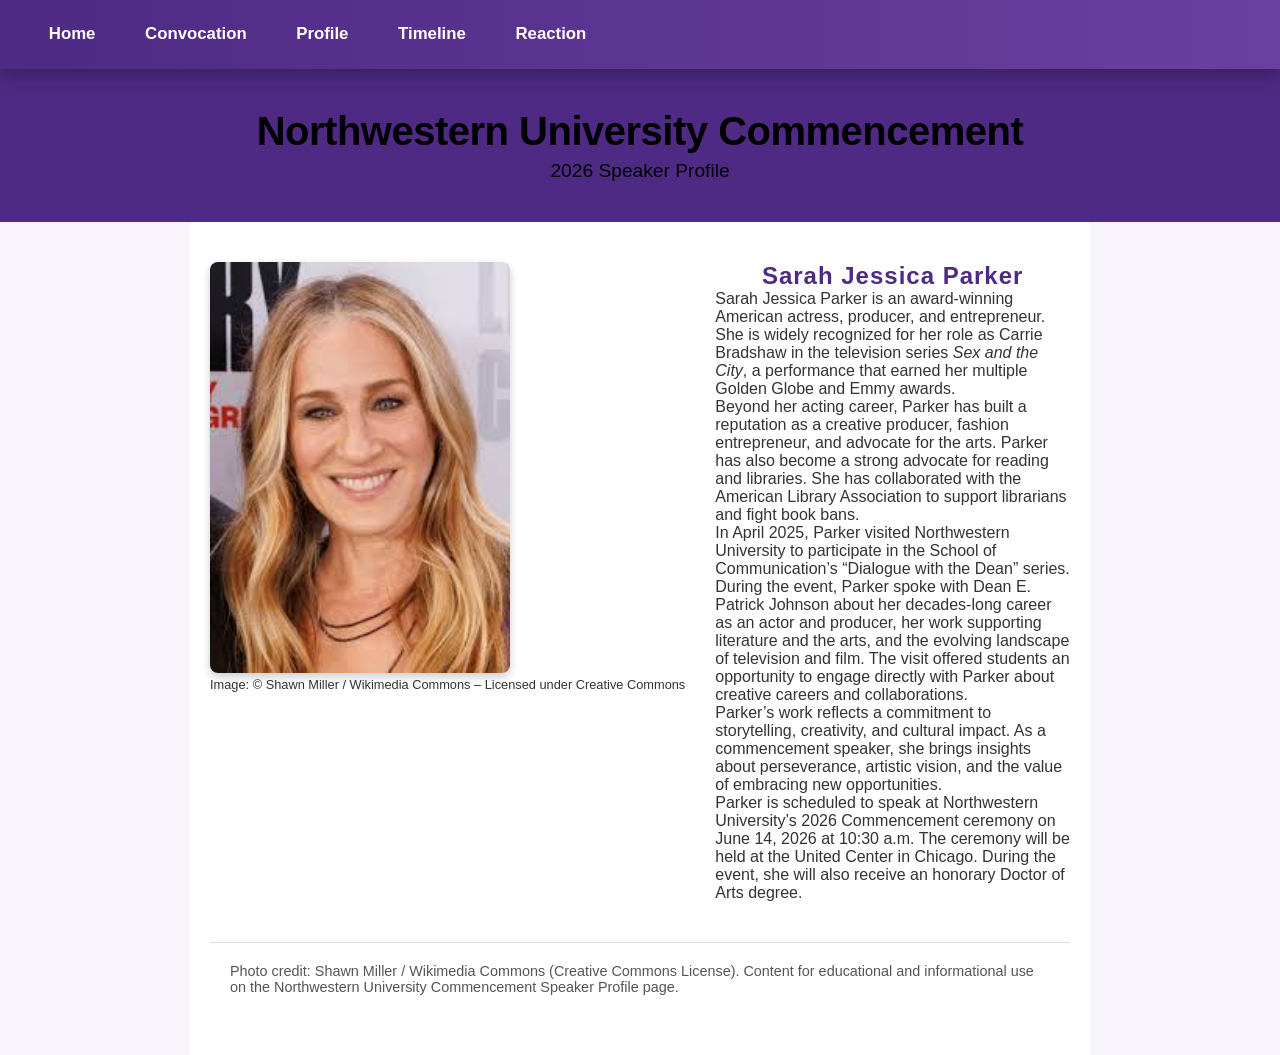
<file: Profile.html>
<!DOCTYPE html>
<html lang="en">
 <link rel="stylesheet" href="style.css">
<head>

    <div class="navbar">    
    <div class="nav-buttons">
            <a href="index.html" class="nav-item"> Home</a>
      <a href="convocation.html" class="nav-item">Convocation</a>
      <a href="Profile.html" class="nav-item">Profile</a>
      <a href="Timeline.html" class="nav-item">Timeline</a>
      <a href="reaction.html" class="nav-item"> Reaction</a>
    </div>
      <div class="nav-item hamburger">☰</div>
  </div>

<script>
    document.querySelector('.hamburger').onclick = () => {
      document.querySelector('.nav-buttons').classList.toggle('active');
    };
  </script>
  
    <meta charset="UTF-8">

    <!-- Makes the page responsive on phones and tablets -->
    <meta name="viewport" content="width=device-width, initial-scale=1.0">

    <!-- Title that appears on the browser tab -->
    <title>Commencement Speaker Profile – Sarah Jessica Parker</title>

    <style>
        /* Overall page styling */
        body {
            font-family: Arial, Helvetica, sans-serif;
            /* Sets the font style */
            margin: 0;
            /* Removes default browser margins */
            background: #f7f5fb;
            /* Light purple background color */
            color: #333;
            /* Dark gray text color */
        }

        /* Header section at the top of the page */
        header {
            background: #4E2A84;
            /* Northwestern purple color */
            color: white;
            /* White text */
            text-align: center;
            /* Centers the text */
            padding: 40px 20px;
            /* Space inside the header */
        }

        /* Main title styling */
        header h1 {
            margin: 0;
            font-size: 2.5em;
            /* Larger title text */
        }

        /* Main content container */
        .container {
            max-width: 900px;
            /* Keeps the content from stretching too wide */
            margin: auto;
            /* Centers the container horizontally */
            padding: 40px 20px;
            background: white;
            /* White background for readability */
        }

        /* Layout for the profile section */
        .profile {
            display: flex;
            /* Places image and text side-by-side */
            flex-wrap: wrap;
            /* Allows layout to stack on small screens */
            gap: 30px;
            /* Space between image and text */
            align-items: flex-start;
        }

        /* Styling for the profile image */
        .profile img {
            width: 300px;
            /* Sets image width */
            border-radius: 8px;
            /* Rounded corners */
            box-shadow: 0 4px 10px rgba(0, 0, 0, 0.2);
            /* Subtle shadow */
        }

        /* Text section next to the image */
        .bio {
            flex: 1;
            /* Allows text section to expand */
            min-width: 250px;
            /* Prevents text from getting too narrow */
        }

        /* Styling for sub-headings */
        h2 {
            color: #4E2A84;
            /* Purple heading color */
            margin-top: 0;
        }

        /* Footer styling */
        footer {
            margin-top: 40px;
            padding: 20px;
            font-size: 0.9em;
            /* Slightly smaller text */
            color: #555;
            border-top: 1px solid #ddd;
            /* Light divider line */
        }

        /* Link styling */
        a {
            color: #4E2A84;
        }
    </style>
</head>

<body>

    <!-- Page header introducing the commencement page -->
    <header>
        <h1>Northwestern University Commencement</h1>
        <p>2026 Speaker Profile</p>
    </header>

    <!-- Main content area -->
    <div class="container">

        <!-- Profile section that contains the image and biography -->
        <div class="profile">

            <!-- Image section -->
            <div class="image">

                <!-- Photo of Sarah Jessica Parker from Wikimedia Commons -->
                <img src="Parker.jpg" alt="Sarah Jessica Parker">

                <!-- Image credit for copyright and attribution -->
                <p style="font-size:0.8em;">
                    Image: © Shawn Miller / Wikimedia Commons – Licensed under Creative Commons
                </p>

            </div>

            <!-- Biography section -->
            <div class="bio">

                <!-- Name heading -->
                <h2>Sarah Jessica Parker</h2>

                <!-- Short biography paragraph -->
                <p>
                    Sarah Jessica Parker is an award-winning American actress, producer, and entrepreneur.
                    She is widely recognized for her role as Carrie Bradshaw in the television series
                    <em>Sex and the City</em>, a performance that earned her multiple Golden Globe and Emmy awards.
                </p>

                <!-- Additional background information -->
                <p>
                    Beyond her acting career, Parker has built a reputation as a creative producer,
                    fashion entrepreneur, and advocate for the arts. Parker has also become a strong
                    advocate for reading and libraries. She has collaborated with the American Library Association
                    to support librarians and fight book bans.
                </p>
                <!---History on speaking with Northwestern in the past-->
                <p>
                    In April 2025, Parker visited Northwestern University to participate in the School of
                    Communication’s “Dialogue with the Dean” series. During the event, Parker spoke with Dean E. Patrick
                    Johnson about her decades-long career as an actor and producer, her work supporting literature and
                    the arts, and the evolving landscape of television and film. The visit offered students an
                    opportunity to engage directly with Parker about creative careers and collaborations.
                </p>
                <!-- Connection to commencement speaking -->
                <p>
                    Parker’s work reflects a commitment to storytelling, creativity, and cultural impact.
                    As a commencement speaker, she brings insights about perseverance, artistic vision,
                    and the value of embracing new opportunities.
                </p>
                <!---Important Date-->
                <P>
                    Parker is scheduled to speak at Northwestern University’s 2026 Commencement ceremony on June 14,
                    2026 at 10:30 a.m. The ceremony will be held at the United Center in Chicago. During
                    the event, she will also receive an honorary Doctor of Arts degree.
                </p>

            </div>

        </div>

        <!-- Footer containing citation and copyright information -->
        <footer>
            <p>
                Photo credit: Shawn Miller / Wikimedia Commons (Creative Commons License).
                Content for educational and informational use on the Northwestern University
                Commencement Speaker Profile page.
            </p>
        </footer>

    </div>

</body>

</html>
</file>
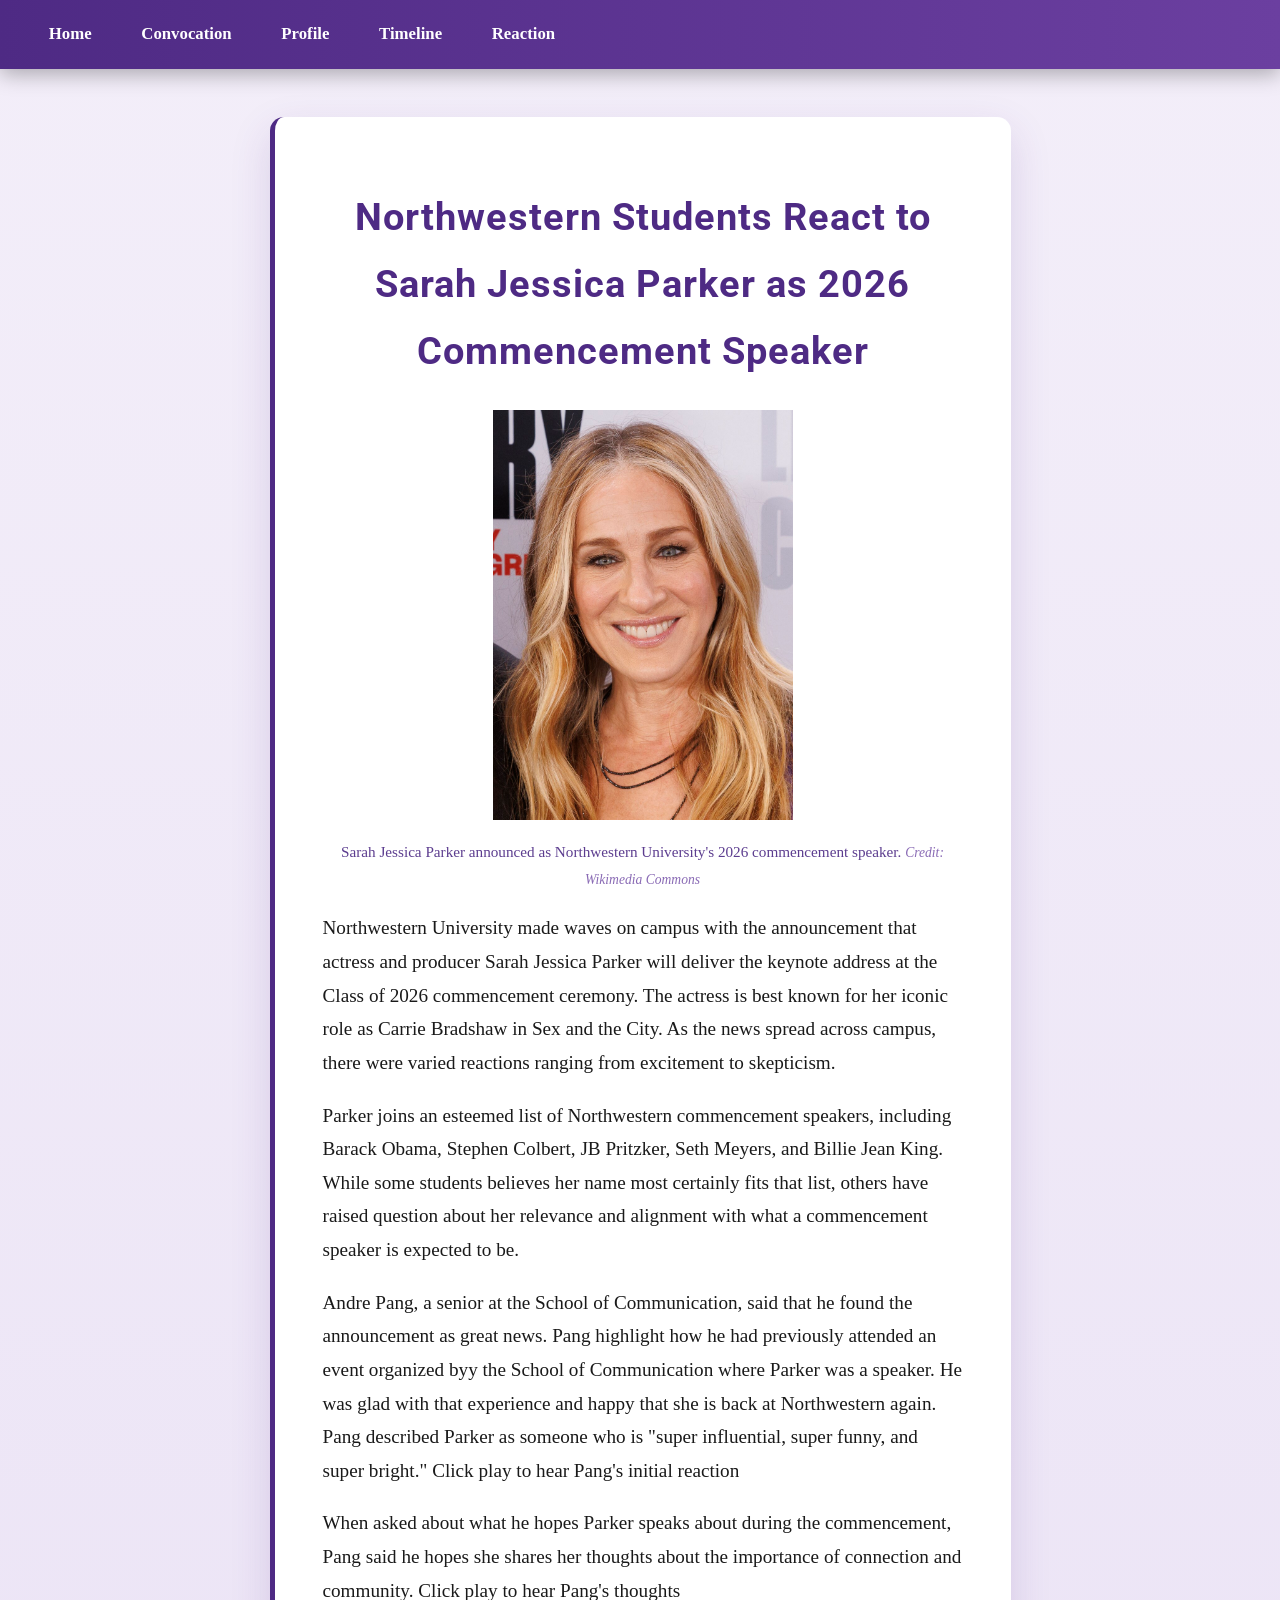
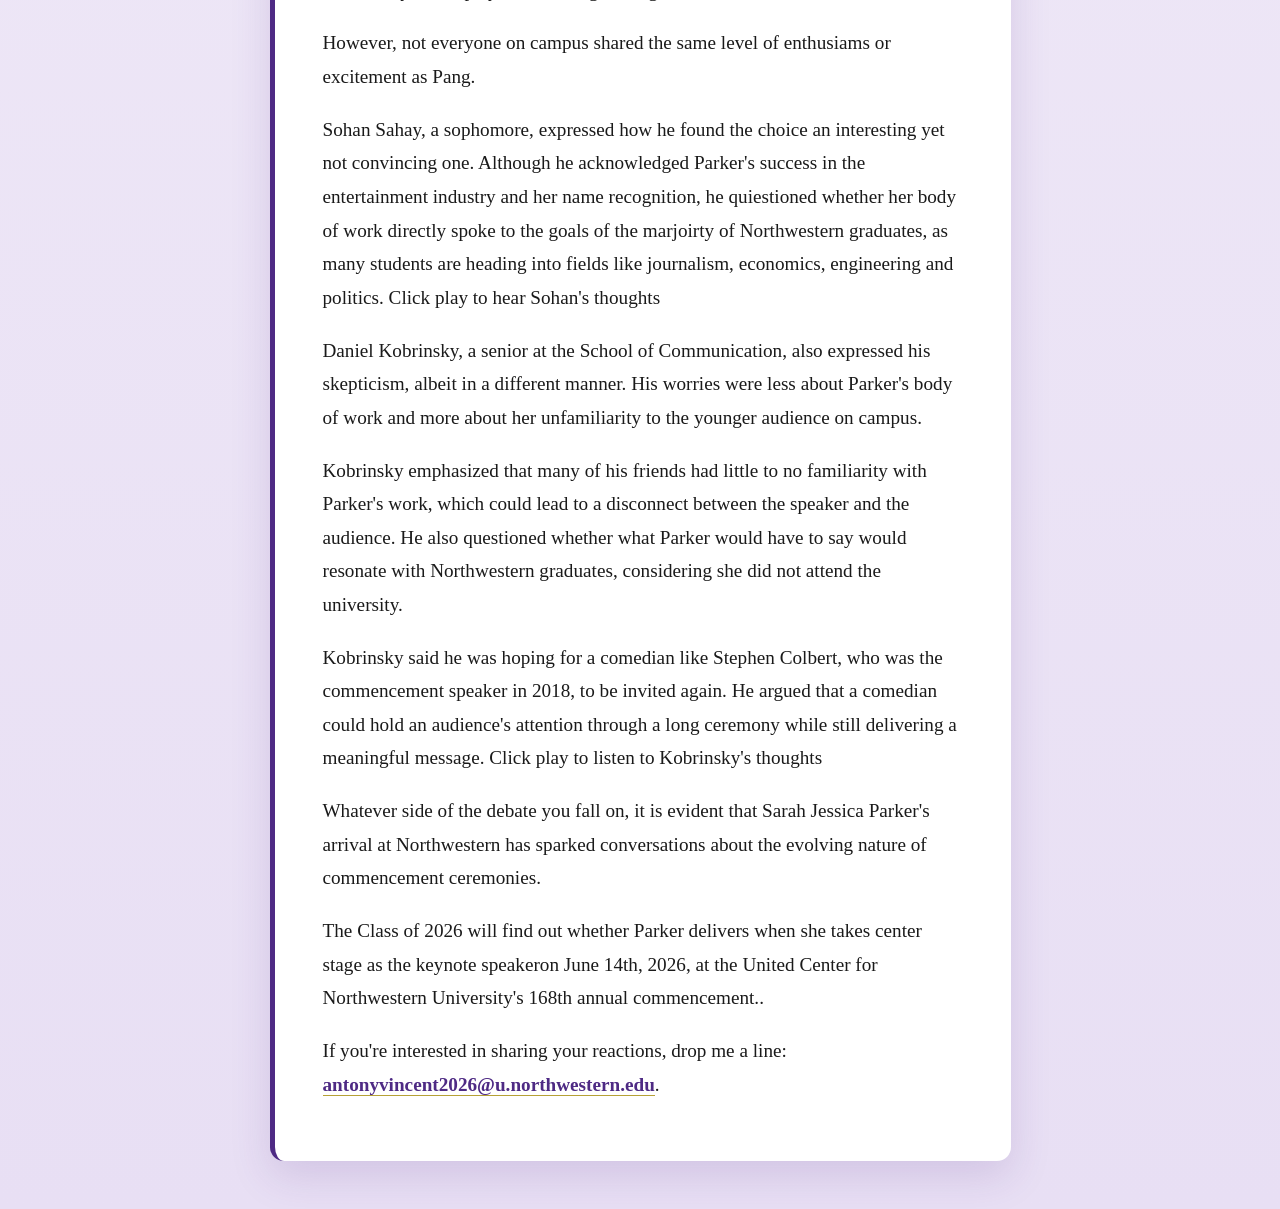
<file: reaction.html>
<!DOCTYPE html>
<html lang="en">
<head>
  <meta charset="utf-8">
  <meta name="viewport" content="width=device-width, initial-scale=1">
  <title>Reaction</title>
  <!-- my site stylesheets -->
  <link href="reaction.css" type="text/css" rel="stylesheet" />
  <!-- link to my soundcite interactive by Knight Lab -->
  <link href="https://cdn.knightlab.com/libs/soundcite/latest/css/player.css" rel="stylesheet" type="text/css">
  <script type="text/javascript" src="https://cdn.knightlab.com/libs/soundcite/latest/js/soundcite.min.js"></script>
  <!-- imported font from google -->
  <link rel="stylesheet" href="https://fonts.googleapis.com/css2?family=Roboto&display=swap">
</head>
<body>
  <div class="navbar">    
    <div class="nav-buttons">
      <a href="index.html" class="nav-item"> Home</a>
      <a href="convocation.html" class="nav-item">Convocation</a>
      <a href="Profile.html" class="nav-item">Profile</a>
      <a href="Timeline.html" class="nav-item">Timeline</a>
      <a href="reaction.html" class="nav-item"> Reaction</a>
    </div>
    <div class="nav-item hamburger">☰</div>
  </div>

  <script>
    document.querySelector('.hamburger').onclick = () => {
      document.querySelector('.nav-buttons').classList.toggle('active');
    };
  </script>

  <!-- main story content -->
  <div class="content">
  <!-- Story Headline -->
  <h1>Northwestern Students React to Sarah Jessica Parker as 2026 Commencement Speaker</h1>

  <div class="hero">
    <img src="sjp-commencement.jpg" width="300" alt="Sarah Jessica Parker announced as Northwestern University's 2026 commencement speaker">
    <div class="caption">Sarah Jessica Parker announced as Northwestern University's 2026 commencement speaker. <span class="credit">Credit: Wikimedia Commons</span></div>
  </div>
  <!-- Intro -->
  <p>Northwestern University made waves on campus with the announcement that actress and producer Sarah Jessica Parker will deliver the keynote address at the Class of 2026 commencement ceremony. The actress is best known for her iconic role as Carrie Bradshaw in Sex and the City. As the news spread across campus, there were varied reactions ranging from excitement to skepticism.</p>

  <p>Parker joins an esteemed list of Northwestern commencement speakers, including Barack Obama, Stephen Colbert, JB Pritzker, Seth Meyers, and Billie Jean King. While some students believes her name most certainly fits that list, others have raised question about her relevance and alignment with what a commencement speaker is expected to be.</p>

  <!-- Soundcite reaction 1- Pang -->
  <p>Andre Pang, a senior at the School of Communication, said that he found the announcement as great news. Pang highlight how he had previously attended an event organized byy the School of Communication where Parker was a speaker. He was glad with that experience and happy that she is back at Northwestern again. Pang described Parker as someone who is "super influential, super funny, and super bright."
  <span class="soundcite" data-url="https://sites.northwestern.edu/audiosample1/files/2026/03/video1947376195.mp3" data-start="86000" data-end="121500" data-plays="1">Click play to hear Pang's initial reaction</span>
  </p>

  <!-- Soundcite reaction 1- Pang -->
  <p>When asked about what he hopes Parker speaks about during the commencement, Pang said he hopes she shares her thoughts about the importance of connection and community.
  <span class="soundcite" data-url="https://sites.northwestern.edu/audiosample1/files/2026/03/video1947376195.mp3" data-start="171000" data-end="192000" data-plays="1">Click play to hear Pang's thoughts</span>
  </p>


  <p>However, not everyone on campus shared the same level of enthusiams or excitement as Pang.</p>

  <!-- Soundcite reaction 2- Daniel -->
  <p>Sohan Sahay, a sophomore, expressed how he found the choice an interesting yet not convincing one. Although he acknowledged Parker's success in the entertainment industry and her name recognition, he quiestioned whether her body of work directly spoke to the goals of the marjoirty of Northwestern graduates, as many students are heading into fields like journalism, economics, engineering and politics. 
  <span class="soundcite" data-url="https://sites.northwestern.edu/audiosample1/files/2026/03/video1930060945.mp3" data-start="121000" data-end="175000" data-plays="1">Click play to hear Sohan's thoughts</span>
  </p>

  <p>Daniel Kobrinsky, a senior at the School of Communication, also expressed his skepticism, albeit in a different manner. His worries were less about Parker's body of work and more about her unfamiliarity to the younger audience on campus.</p>

  <!-- Soundcite reaction 3- Daniel-->
  <p>Kobrinsky emphasized that many of his friends had little to no familiarity with Parker's work, which could lead to a disconnect between the speaker and the audience. He also questioned whether what Parker would have to say would resonate with Northwestern graduates, considering she did not attend the university.</p>

  <!-- Soundcite reaction 3- Daniel -->
  <p>Kobrinsky said he was hoping for a comedian like Stephen Colbert, who was the commencement speaker in 2018, to be invited again. He argued that a comedian could hold an audience's attention through a long ceremony while still delivering a meaningful message.
  <span class="soundcite" data-url="https://sites.northwestern.edu/audiosample1/files/2026/03/video1232040320.mp3" data-start="107000" data-end="121000" data-plays="1">Click play to listen to Kobrinsky's thoughts</span>

  <!-- Conclusion -->
  <p>Whatever side of the debate you fall on, it is evident that Sarah Jessica Parker's arrival at Northwestern has sparked conversations about the evolving nature of commencement ceremonies.</p>

  <p>The Class of 2026 will find out whether Parker delivers when she takes center stage as the keynote speakeron June 14th, 2026, at the United Center for Northwestern University's 168th annual commencement..</p>

  <p>If you're interested in sharing your reactions, drop me a line: <a href="mailto:antonyvincent2026@u.northwestern.edu">antonyvincent2026@u.northwestern.edu</a>.</p>
</div>

</body>
</html>
</file>
<file: style.css>
/* ── Reset & Variables ── */
    *, *::before, *::after { box-sizing: border-box; margin: 0; padding: 0; }

    :root {
      --purple:    #4E2A84;   
      --purple-lt: #7b4db8;
      --white:     #ffffff;
      --cream:     #fdf8f2;
      --overlay:   rgba(20, 8, 40, 0.55);
    }

    body {
      font-family: 'Source Serif 4', Georgia, serif;
      background: #0d0520;
      color: var(--white);
      min-height: 100vh;
    }

    /* ── Skip link for accessibility ── */
    .skip-link {
      position: absolute;
      top: -40px;
      left: 0;
      background: var(--purple);
      color: var(--white);
      padding: 8px 16px;
      z-index: 9999;
      font-size: 0.9rem;
      transition: top 0.2s;
    }
    .skip-link:focus { top: 0; }

    /* ── Hero: video background ── */
    .hero {
      position: relative;
      min-height: 100vh;
      display: flex;
      flex-direction: column;
      align-items: center;
      justify-content: center;
      text-align: center;
      overflow: hidden;
    }

    .hero-video {
      position: absolute;
      inset: 0;
      width: 100%;
      height: 100%;
      object-fit: cover;
      z-index: 0;
    }

    /* Dark gradient overlay so text stays readable */
    .hero-overlay {
      position: absolute;
      inset: 0;
      background: var(--overlay);
      z-index: 1;
    }

    /* ── Header bar ── */
    .site-header {
      position: relative;
      top: 0;
      left: 0;
      right: 0;
      z-index: 10;
      display: flex;
      align-items: center;
      justify-content: space-between;
      padding: 1.2rem 2.5rem;
      border-bottom: 1px solid rgba(255,255,255,0.15);
      background: rgba(20, 8, 40, 0.4);
      backdrop-filter: blur(6px);
    }

    .site-header .pub-name {
      font-family: 'Playfair Display', Georgia, serif;
      font-size: 1rem;
      letter-spacing: 0.12em;
      text-transform: uppercase;
      color: var(--white);
      opacity: 0.85;
    }

    .site-header .category-tag {
      font-size: 0.75rem;
      letter-spacing: 0.18em;
      text-transform: uppercase;
      background: var(--purple);
      color: var(--white);
      padding: 0.3rem 0.85rem;
      border-radius: 2px;
    }

    /* ── Hero content ── */
    .hero-content {
      position: relative;
      z-index: 5;
      padding: 2rem 1.5rem;
      max-width: 780px;
    }

    .eyebrow {
      font-size: 0.75rem;
      letter-spacing: 0.22em;
      text-transform: uppercase;
      color: #c9a9ff;
      margin-bottom: 1.1rem;
    }

    .hero-title {
      font-family: 'Playfair Display', Georgia, serif;
      font-size: clamp(2.4rem, 6vw, 4.5rem);
      line-height: 1.12;
      color: var(--white);
      margin-bottom: 1.2rem;
    }

    .hero-title em {
      font-style: italic;
      color: #d6b8ff;
    }

    .hero-subtitle {
      font-size: clamp(0.95rem, 2vw, 1.15rem);
      font-weight: 300;
      color: rgba(255,255,255,0.8);
      max-width: 540px;
      margin: 0 auto 2rem;
      line-height: 1.6;
    }

    .scroll-hint {
      margin-top: 2.5rem;
      display: inline-flex;
      flex-direction: column;
      align-items: center;
      gap: 0.4rem;
      font-size: 0.72rem;
      letter-spacing: 0.18em;
      text-transform: uppercase;
      color: rgba(255,255,255,0.5);
    }

    .scroll-hint .arrow {
      width: 1px;
      height: 36px;
      background: linear-gradient(to bottom, rgba(255,255,255,0.6), transparent);
      animation: scrollPulse 2s ease-in-out infinite;
    }

    @keyframes scrollPulse {
      0%, 100% { opacity: 0.3; transform: scaleY(1); }
      50%       { opacity: 1;   transform: scaleY(1.15); }
    }

    /* ── Quotes section ── */
    .quotes-section {
      background: var(--cream);
      color: #1a0e2e;
      padding: 5rem 1.5rem;
    }

    .section-label {
      text-align: center;
      font-size: 0.72rem;
      letter-spacing: 0.24em;
      text-transform: uppercase;
      color: var(--purple);
      margin-bottom: 3rem;
    }

    .quotes-grid {
      display: grid;
      grid-template-columns: repeat(auto-fit, minmax(280px, 1fr));
      gap: 1.8rem;
      max-width: 1050px;
      margin: 0 auto;
    }

    /* Quote card */
    .quote-card {
      background: var(--white);
      border-top: 4px solid var(--purple);
      border-radius: 4px;
      padding: 2rem 1.8rem 1.6rem;
      box-shadow: 0 2px 18px rgba(78, 42, 132, 0.08);
      display: flex;
      flex-direction: column;
      gap: 1.1rem;
    }

    .quote-card blockquote {
      font-family: 'Playfair Display', Georgia, serif;
      font-style: thin;
      font-size: 1.1rem;
      line-height: 1.65;
      color: #2a1650;
    }

    .quote-card blockquote::before {
      content: '\201C';
      font-size: 3rem;
      line-height: 0;
      vertical-align: -0.6rem;
      color: var(--purple);
      margin-right: 3px;
    }

    .quote-attribution {
      font-size: 0.82rem;
      letter-spacing: 0.05em;
      color: #7b4db8;
      border-top: 1px solid rgba(78,42,132,0.12);
      padding-top: 0.9rem;
    }

    .quote-attribution strong {
      display: block;
      font-weight: 600;
      color: var(--purple);
    }

    /* ── Footer / continue banner ── */
    .continue-banner {
      background: var(--purple);
      color: var(--white);
      text-align: center;
      padding: 2.8rem 1.5rem;
    }

    .continue-banner p {
      font-size: 0.85rem;
      letter-spacing: 0.1em;
      text-transform: uppercase;
      opacity: 0.75;
      margin-bottom: 0.6rem;
    }

    .continue-banner h2 {
      font-family: 'Playfair Display', Georgia, serif;
      font-size: clamp(1.5rem, 3vw, 2.2rem);
      margin-bottom: 1.4rem;
    }

    .continue-btn {
      display: inline-block;
      background: var(--white);
      color: var(--purple);
      font-family: 'Playfair Display', Georgia, serif;
      font-size: 0.95rem;
      padding: 0.75rem 2.2rem;
      border-radius: 2px;
      text-decoration: none;
      letter-spacing: 0.05em;
      transition: background 0.2s, color 0.2s;
    }
    .continue-btn:hover, .continue-btn:focus {
      background: #d6b8ff;
      color: #1a0e2e;
      outline: 3px solid var(--white);
    }

    /* ── Source note ── */
    .source-note {
      background: #0d0520;
      color: rgba(255,255,255,0.4);
      text-align: center;
      padding: 1.2rem 1.5rem;
      font-size: 0.72rem;
      line-height: 1.7;
    }

    .source-note a { color: rgba(255,255,255,0.5); }

    /* ── Accessibility: focus styles ── */
    a:focus-visible {
      outline: 3px solid #c9a9ff;
      outline-offset: 3px;
    }

    /* ── Fade-in animation for hero content ── */
    .fade-in {
      opacity: 0;
      transform: translateY(18px);
      animation: fadeUp 0.9s ease forwards;
    }
    .fade-in.delay-1 { animation-delay: 0.3s; }
    .fade-in.delay-2 { animation-delay: 0.55s; }
    .fade-in.delay-3 { animation-delay: 0.8s; }

    @keyframes fadeUp {
      to { opacity: 1; transform: translateY(0); }
    }


    /* BODY */
.body {
    font-family: 'Source Serif 4', Georgia, serif;
    background: var(--cream);
    color: #1a0e2e;
    min-height: 100vh;
}

/* BRAND VARIABLES */
:root {
    --nu-purple: #4E2A84;      /* Official NU Purple */
    --purple-lt: #7b4db8;
    --white: #ffffff;
    --cream: #fdf8f2;
    --overlay:rgba(20,8,40,0.55);
}

/* HEADER */
header {
    color: black;
    padding: 36px 24px 28px;
    text-align: center;
    position: relative;
    overflow: hidden;
}

.convocation-title {
    font-size: 2em;
    font-weight: 700;
    letter-spacing: -0.5px;
    color: black;
}

header p {
    margin-top: 6px;
    font-size: 1.2em;
    color: black;
    font-weight: 300;
}

.nu-heading {
    display: inline-block;
    background: var(--gold);
    color: var(--purple);
    font-size: 0.9rem;
    font-weight: 700;
    letter-spacing: 1.5px;
    text-transform: uppercase;
    padding: 3px 10px;
    border-radius: 20px;
    margin-bottom: 10px;
}

body {
      font-family: 'Source Serif 4', Georgia, serif;
      background: var(--cream);
      color: #1a0e2e;
      min-height: 100vh;
    }

:root {
    --purple:    #4E2A84;   
    --purple-lt: #7b4db8;
    --white:     #ffffff;
    --cream:     #fdf8f2;
    --overlay:   rgba(20, 8, 40, 0.55);
    }


    /* HEADER STYLING */

    header {
      color: black;
      padding: 36px 24px 28px;
      text-align: center;
      position: relative;
      overflow: hidden;
    }
    
    header h1 {
      font-size: 2em;
      font-weight: 700;
      letter-spacing: -0.5px;
      color:black;
    }
    header p {
      margin-top: 6px;
      font-size: 1.2em;
      color: black;
      font-weight: 300;
    }
    .nu-heading {
      background: var(--gold);
      color: var(--purple);
      font-size: 0.9rem;
      font-weight: 700;
      letter-spacing: 1.5px;
      text-transform: uppercase;
      padding: 3px 10px;
      border-radius: 20px;
      margin-bottom: 10px;
    }

    /* FILTER BUTTON STYLING  */

    .filter-group {
      display: flex;
      flex-wrap: wrap;
      gap: 6px;
      align-items: center;
      justify-content: center;
    }

    .filter-label {
      font-size: 0.8rem;
      font-weight: 600;
      color: var(--gray-400);
      text-transform: uppercase;
      letter-spacing: 1px;
      margin-right: 2px;
    }
    .filter-btn {
      padding: 6px 13px;
      border-radius: 5px;
      border: 1.5px;
      background: white;
      font-size: 1rem;
      font-family: 'Source Serif 4', Georgia, serif;      
      font-weight: 500;

    }
    .filter-btn:hover { 
      color: var(--purple); 
    }
  

    .filter-btn.active { /* styling for actively clicked button */

      background: var(--purple);
      color: white;
    }

    .button-divider {
      height: 10px;
        }

    /* PAGE GRID STYLING  */
    .grid {
      max-width: 1500px;
      padding: 8px 20px 40px;
      display: grid;
      grid-template-columns: repeat(auto-fit, minmax(280px, 320px));
      justify-content: center;
      gap: 1.8rem;    
      margin-top: 50px;
    }

    /* STYLING FOR SPEAKER CARDS */
    .item {
      background: var(--white);
      border-top: 4px solid var(--purple);
      border-radius: 4px;
      padding: 2rem 1.8rem 1.6rem;
      box-shadow: 0 2px 18px rgba(78, 42, 132, 0.08);
      display: flex;
      flex-direction: column;
      gap: 1.1rem;
    }

    .item.hidden { display: none; }

    .item-year {
      font-weight: 100;
      margin-top:-20px;
      padding: 2px 1px;
      letter-spacing: 0.1px;
      text-align:right
    }

    .item-school {
      font-size: 0.8em;
      font-weight: 600;
      text-transform: uppercase;
      letter-spacing: 0.5px;
      color: var(--purple-light);
      margin-top: -10px;
    }
    .item-speaker {
      font-size: 1.05rem;
      font-weight: 700;
      text-align: center;
    }
    .item-desc {
      font-size: 0.7em;
      color: black;
      font-style:italic;
      margin:-10px;
    }

    .item img { 
     width: 100%;
     height: 100%;
     object-fit: cover;
}

    .navbar {
      display: flex;
      justify-content: space-between;
      padding: 1em;
      background: purple;
      color: white;
      position: relative;
    }

    .nav-buttons {
      display: flex;
      gap: 1em;
    }

    .nav-item {
      padding: 0.5em 1em;
      color: white;
      text-decoration: none;
    }

    .hamburger {
      display: none;
    }

    /* mobile: hide buttons, show hamburger */
    @media (orientation: portrait) {
      .nav-buttons {
        display: none;
      }
      
      .hamburger {
        display: block;
      }
      
      .nav-buttons.active {
        display: flex;
        flex-direction: column;
        position: absolute;
        top: 100%;
        left: 0;
        right: 0;
        background: purple;
        padding: 1em;
      }
    }

/* For Smooth Scrolling */
html {
  scroll-behavior: smooth;
}

body {
  margin: 0;
  font-family: 'Georgia', serif;
  background: linear-gradient(180deg, #f3eef9 0%, #e8dff4 100%);
  color: #1a1a1a;
}

h1, h2 {
  font-family: 'Roboto', sans-serif;
  text-align: center;
  color: #4E2A84;
  letter-spacing: 1px;
}

.content {
  width: 50%;
  margin: 3rem auto;
  font-size: 1.2em;
  line-height: 1.75;
  background: #ffffff;
  border-left: 5px solid #4E2A84;
  padding: 2.5rem 3rem;
  border-radius: 14px;
  box-shadow: 0 15px 40px rgba(78, 42, 132, 0.15);
}

.content .headshot {
  display: block;
  margin: 0 auto;
  width: clamp(200px, 18vw, 250px);
  height: auto;
  border-radius: 50%;
  border: 4px solid #4E2A84;
}

.caption {
  text-align: center;
  margin-top: 0.5rem;
  font-size: 0.95rem;
  color: #5c3d8f;
}

.caption .credit {
  color: #8a6bb5;
  font-size: 0.85rem;
  font-style: italic;
}

.hero,
.content .hero {
  text-align: center;
}

.hero-img {
  display: block;
  margin: 0 auto;
  width: clamp(200px, 50vw, 900px);
  max-width: 100%;
  height: auto;
  border-radius: 12px;
  box-shadow: 0 10px 30px rgba(78, 42, 132, 0.25);
}

.content video,
.responsive-video {
  display: block;
  margin: 1rem auto;
  width: clamp(300px, 60vw, 900px);
  max-width: 100%;
  height: auto;
  border-radius: 12px;
  box-shadow: 0 10px 25px rgba(78, 42, 132, 0.2);
}

.navbar {
  display: flex;
  justify-content: space-between;
  padding: 1em 2em;
  background: linear-gradient(to right, #4E2A84, #6b3fa0);
  color: #ffffff;
  position: sticky;
  top: 0;
  z-index: 10;
  box-shadow: 0 5px 20px rgba(0,0,0,0.3);
}

.nav-buttons {
  display: flex;
  gap: 1em;
}

.nav-item {
  padding: 0.5em 1em;
  color: #ffffff;
  text-decoration: none;
  font-size: 1.05em;
  font-weight: bold;
  transition: all 0.2s ease;
  border-radius: 6px;
}

.nav-item:hover {
  background: #b6a135;
  color: #ffffff;
  transform: translateY(-2px);
  box-shadow: 0 4px 12px rgba(182, 161, 53, 0.4);
}

.hamburger {
  display: none;
  font-size: 1.8em;
  cursor: pointer;
  color: #ffffff;
}

#hero {
  position: relative;
}

#hero h1 {
  position: absolute;
  top: 30%;
  left: 50%;
  transform: translate(-50%, -50%);
  font-family: 'Impact', Arial Black, sans-serif;
  font-size: 4em;
  font-weight: 900;
  color: #ffffff;
  text-shadow: 0 4px 25px rgba(0,0,0,0.8);
  letter-spacing: 4px;
  text-transform: uppercase;
  margin: 0;
}

/* Cutline */
.cutline {
  text-align: center;
  font-size: 0.9rem;
  color: #5c3d8f;
}

/* Links inside article */
.content a {
  color: #4E2A84;
  text-decoration: none;
  font-weight: 600;
  border-bottom: 1px solid #b6a135;
}

.content a:hover {
  color: #6b3fa0;
}

/* mobile: hide buttons, show hamburger */
@media (orientation: portrait) {
  .nav-buttons {
    display: none;
  }

  .hamburger {
    display: block;
  }

  .content video,
  .responsive-video {
    width: min(94vw, 640px);
  }

  .nav-buttons.active {
    display: flex;
    flex-direction: column;
    position: absolute;
    top: 100%;
    left: 0;
    right: 0;
    background: #4E2A84;
    padding: 1em;
  }

  .content {
    width: 95%;
  }
}
</file>
<file: reaction.css>
/* For Smooth Scrolling */
html {
  scroll-behavior: smooth;
}

body {
  margin: 0;
  font-family: 'Georgia', serif;
  background: linear-gradient(180deg, #f3eef9 0%, #e8dff4 100%);
  color: #1a1a1a;
}

h1, h2 {
  font-family: 'Roboto', sans-serif;
  text-align: center;
  color: #4E2A84;
  letter-spacing: 1px;
}

.content {
  width: 50%;
  margin: 3rem auto;
  font-size: 1.2em;
  line-height: 1.75;
  background: #ffffff;
  border-left: 5px solid #4E2A84;
  padding: 2.5rem 3rem;
  border-radius: 14px;
  box-shadow: 0 15px 40px rgba(78, 42, 132, 0.15);
}

.content .headshot {
  display: block;
  margin: 0 auto;
  width: clamp(200px, 18vw, 250px);
  height: auto;
  border-radius: 50%;
  border: 4px solid #4E2A84;
}

.caption {
  text-align: center;
  margin-top: 0.5rem;
  font-size: 0.95rem;
  color: #5c3d8f;
}

.caption .credit {
  color: #8a6bb5;
  font-size: 0.85rem;
  font-style: italic;
}

.hero,
.content .hero {
  text-align: center;
}

.hero-img {
  display: block;
  margin: 0 auto;
  width: clamp(200px, 50vw, 900px);
  max-width: 100%;
  height: auto;
  border-radius: 12px;
  box-shadow: 0 10px 30px rgba(78, 42, 132, 0.25);
}

.content video,
.responsive-video {
  display: block;
  margin: 1rem auto;
  width: clamp(300px, 60vw, 900px);
  max-width: 100%;
  height: auto;
  border-radius: 12px;
  box-shadow: 0 10px 25px rgba(78, 42, 132, 0.2);
}

.navbar {
  display: flex;
  justify-content: space-between;
  padding: 1em 2em;
  background: linear-gradient(to right, #4E2A84, #6b3fa0);
  color: #ffffff;
  position: sticky;
  top: 0;
  z-index: 10;
  box-shadow: 0 5px 20px rgba(0,0,0,0.3);
}

.nav-buttons {
  display: flex;
  gap: 1em;
}

.nav-item {
  padding: 0.5em 1em;
  color: #ffffff;
  text-decoration: none;
  font-size: 1.05em;
  font-weight: bold;
  transition: all 0.2s ease;
  border-radius: 6px;
}

.nav-item:hover {
  background: #b6a135;
  color: #ffffff;
  transform: translateY(-2px);
  box-shadow: 0 4px 12px rgba(182, 161, 53, 0.4);
}

.hamburger {
  display: none;
  font-size: 1.8em;
  cursor: pointer;
  color: #ffffff;
}

#hero {
  position: relative;
}

#hero h1 {
  position: absolute;
  top: 30%;
  left: 50%;
  transform: translate(-50%, -50%);
  font-family: 'Impact', Arial Black, sans-serif;
  font-size: 4em;
  font-weight: 900;
  color: #ffffff;
  text-shadow: 0 4px 25px rgba(0,0,0,0.8);
  letter-spacing: 4px;
  text-transform: uppercase;
  margin: 0;
}

/* Cutline */
.cutline {
  text-align: center;
  font-size: 0.9rem;
  color: #5c3d8f;
}

/* Links inside article */
.content a {
  color: #4E2A84;
  text-decoration: none;
  font-weight: 600;
  border-bottom: 1px solid #b6a135;
}

.content a:hover {
  color: #6b3fa0;
}

/* mobile: hide buttons, show hamburger */
@media (orientation: portrait) {
  .nav-buttons {
    display: none;
  }

  .hamburger {
    display: block;
  }

  .content video,
  .responsive-video {
    width: min(94vw, 640px);
  }

  .nav-buttons.active {
    display: flex;
    flex-direction: column;
    position: absolute;
    top: 100%;
    left: 0;
    right: 0;
    background: #4E2A84;
    padding: 1em;
  }

  .content {
    width: 95%;
  }
}
</file>
